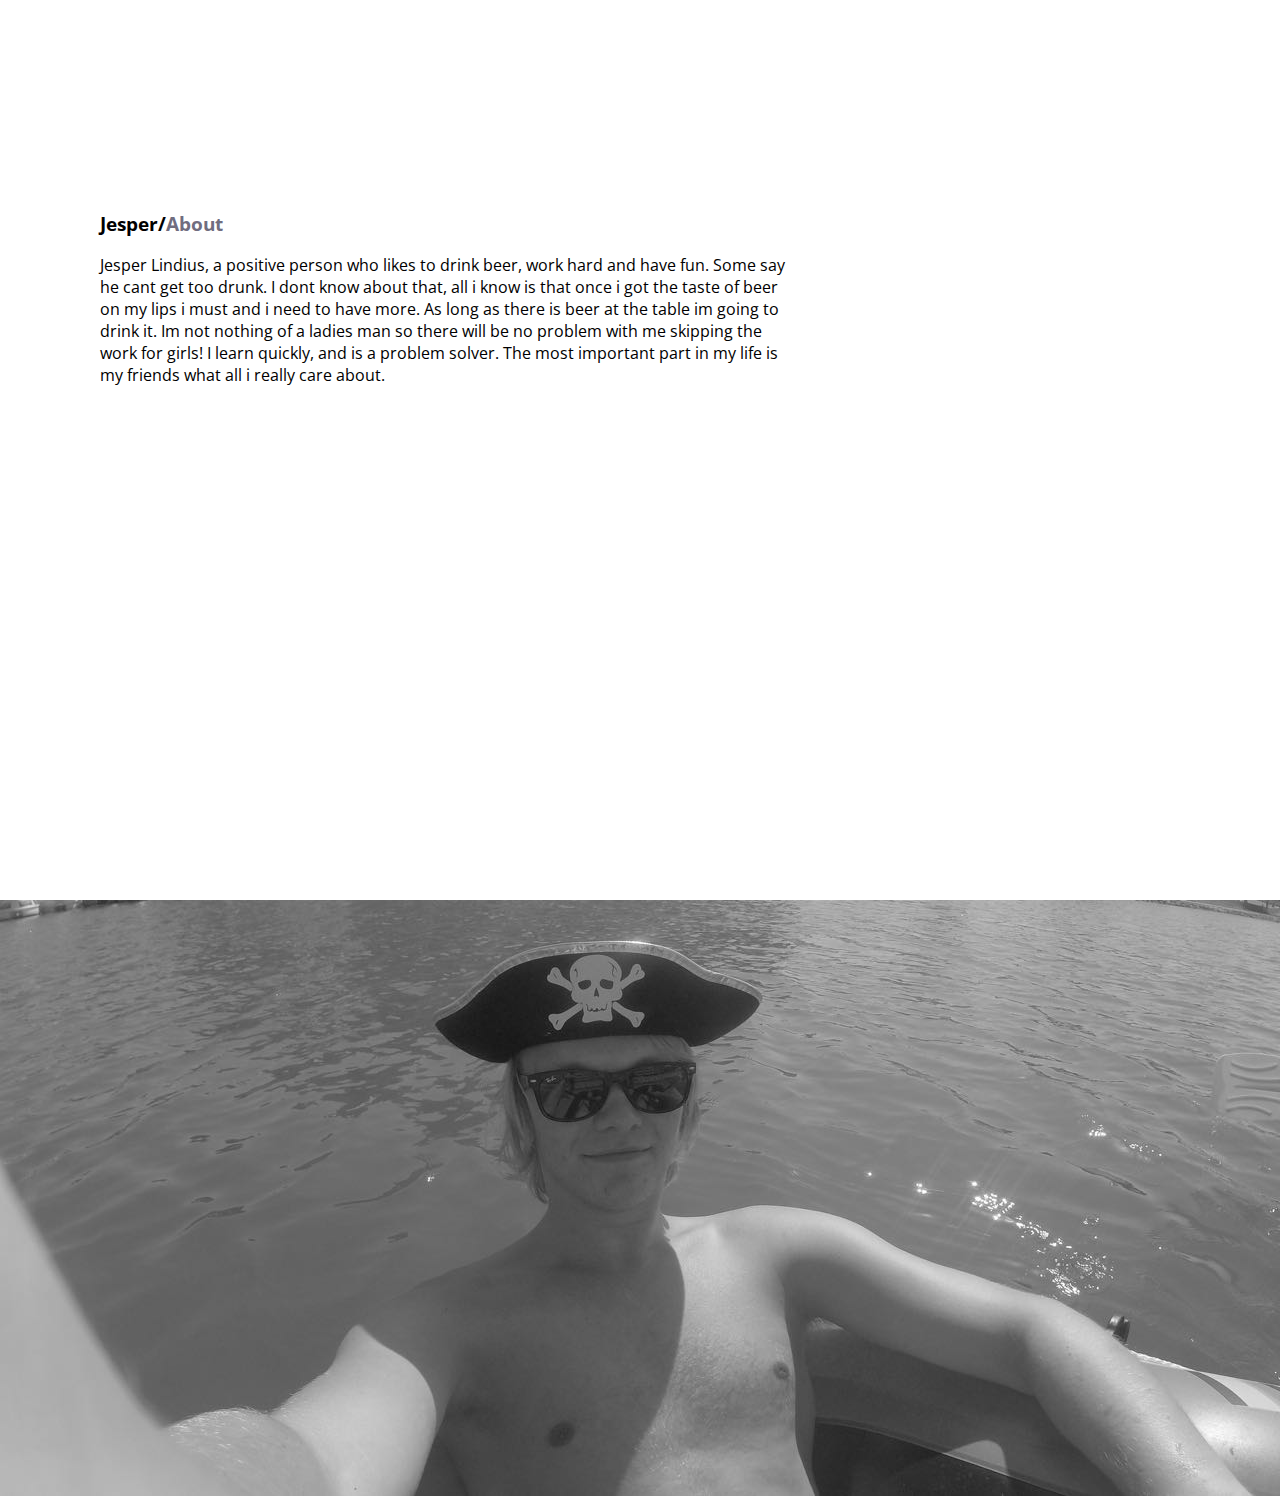
<file: bajspackare/micguel/aboutme.html>
<!DOCTYPE html> 
<html>
	<head>
		<link type="text/css" rel="stylesheet" href="css/style.css"/>
		<meta charset="UTF-8">
		<title>Jesper lindius</title>
		<link href='https://fonts.googleapis.com/css?family=Open+Sans' rel='stylesheet' type='text/css'>
		<link rel="icon" 
      type="image/png" 
      href="Bilder/role.ico">
	</head>
	<body>	

		<div class="bild3">
		
			

<div class="upp">
	<h3> Jesper/<font color="#706D7F">About</font></h3>
</div>

<div class="about3">

<p>
	Jesper Lindius, a positive person who likes to drink beer, work hard and have fun. Some say he cant get too drunk. I dont know about that, all i know is that once i got the taste of beer on my lips i must and i need to have more. As long as there is beer at the table im going to drink it. Im not nothing of a ladies man so there will be no problem with me skipping the work for girls!
	I learn quickly, and is a problem solver.
	The most important part in my life is my friends what all i really care about.
</p>
</div>
</div>





		
	</body>
	<div class="pbild">
		<img src="Bilder/aboutme.jpg">
	</div>
<html>
</file>
<file: bajspackare/micguel/css/style.css>
html,body{
	height: 100%;
	padding: 0px;
	margin: 0px;
	font-family: 'Open Sans', sans-serif;
}


.start{
	height: 100%;
    background-image: url(../Bilder/header.png);
    background-size: cover;
}

#first{    

		text-align: center;
    padding-top: 25%;
    font-size: 80px;
    color: white;
    }


 .second{
 	        text-align: center;
    font-size: 50px;
    color: white;
    margin-top: 10px;
    font-weight: lighter;
 }

 .third{

    text-align: center;
    margin-top: 40px;
}
.down{height: 100%;


}
h2 {
    border-bottom: 1px solid #666;
    width: 150px;
    text-align: center;
    margin: 0 auto;
}

#first2{

    width: 100%;
	text-align: center;
    padding-top: 40px;
    font-size: 20px;
    color: #373737;
}
#first2 img{
    filter: grayscale(0%);
    -webkit-filter: grayscale(0%);
    filter: none;
    margin: 30px;
}
#first2 img:hover{

    filter: grayscale(100%);
    -webkit-filter: grayscale(100%);  
    filter: gray;  
    -webkit-transition: all .6s ease;  
}
.second2{

	text-align: center;
    font-size: 20px;
    color: #37373;
   
}

#third2{
	float: left;
    text-align: center;
    margin: 0 auto; 
    width: 100%;
    font-size: 20px;
}

#third2 img{
    filter: grayscale(0%);
    -webkit-filter: grayscale(0%);
    filter: none;
    margin: 30px;
}

#third2 img:hover{
    filter: grayscale(100%);
    -webkit-filter: grayscale(100%);  
    filter: gray;  
    -webkit-transition: all .6s ease;  
    
}
.totop{    

    margin: 20px 30px 15px 0;
    float: right;
}
.about{
float: left;
      
      padding-left: 50px;
      display: inline-block;
}
.about2{

    float: left;    
    padding-left: 30px;
    display: inline-block;
}

.bild3{



    height: 100%;
}

.about3{
    margin-left: 100px;
    width: 700px;
    text-align: left;
    margin-top: 10px;
}

.upp{
    margin-left: 100px;
    padding-top: 15%;
}


a{
    color: black;
}

a:visited{
    color: black;
}

a:hover{
    color: red;
}
</file>
